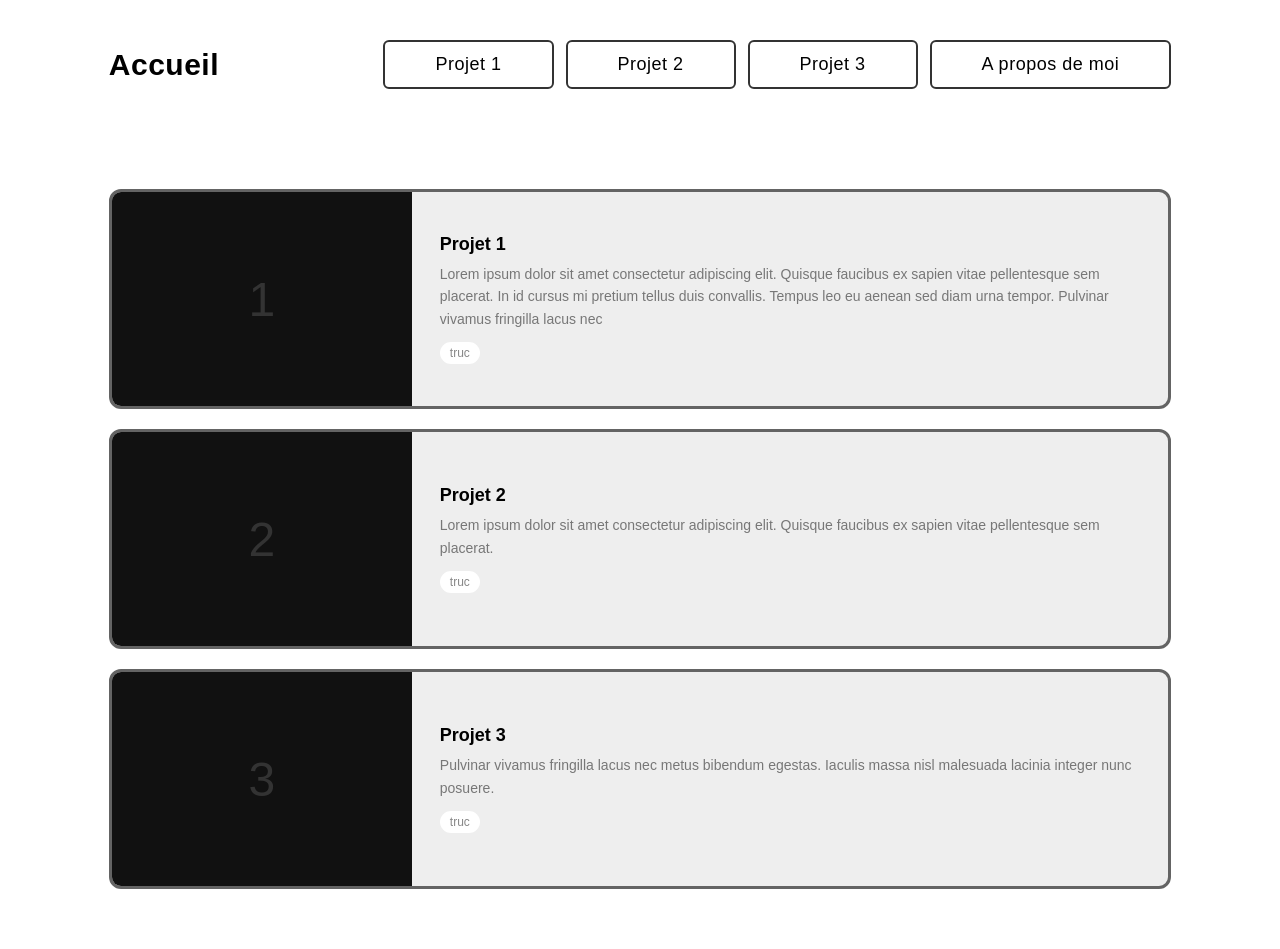
<file: version def/index.html>
<!DOCTYPE html>
<html lang="fr">
<head>
    <meta charset="UTF-8">
    <meta name="viewport" content="width=device-width, initial-scale=1.0">
    <title>Portfolio</title>
    <link rel="stylesheet" href="style.css">
</head>
<body>

    <nav> <!-- menu en haut -->
        <span id="page-title" class="page-title">Accueil</span>
        <div class="menu-button">
            <button onclick="showProject(0)">Projet 1</button>
            <button onclick="showProject(1)">Projet 2</button>
            <button onclick="showProject(2)">Projet 3</button>
            <button onclick="showAbout()">A propos de moi</button>
        </div>
    </nav>



    <div class="container-page"> <!-- contient les pages des sites et en affiche 1 a la fois avec le js -->

        <div id="home" class="home-grid"> <!-- contient les 3 onglet projet -->

            <div class="project-card" onclick="showProject(0)">
                <div class="card-image">1</div>
                <div class="card-body">
                    <h3>Projet 1</h3>
                    <p>Lorem ipsum dolor sit amet consectetur adipiscing elit. Quisque faucibus ex sapien vitae pellentesque sem placerat. In id cursus mi pretium tellus duis convallis. Tempus leo eu aenean sed diam urna tempor. Pulvinar vivamus fringilla lacus nec</p>
                    <span class="card-tag">truc</span>
                </div>
            </div>

            <div class="project-card" onclick="showProject(1)">
                <div class="card-image">2</div>
                <div class="card-body">
                    <h3>Projet 2</h3>
                    <p>Lorem ipsum dolor sit amet consectetur adipiscing elit. Quisque faucibus ex sapien vitae pellentesque sem placerat.</p>
                    <span class="card-tag">truc</span>
                </div>
            </div>

            <div class="project-card" onclick="showProject(2)">
                <div class="card-image">3</div>
                <div class="card-body">
                    <h3>Projet 3</h3>
                    <p>Pulvinar vivamus fringilla lacus nec metus bibendum egestas. Iaculis massa nisl malesuada lacinia integer nunc posuere.</p>
                    <span class="card-tag">truc</span>
                </div>
            </div>
        </div>



        <div id="detail-0" class="project-detail"> <!-- les page -->
            <div class="detail-header">
                <button class="back-btn" onclick="showHome()">&larr; Retour</button>
                <h1>Projet 1</h1>
            </div>
            <div class="detail-content">
                <div class="detail-text">
                    <h2>titre</h2>
                    <p>Lorem ipsum dolor sit amet consectetur adipiscing elit. Quisque<br>faucibus ex sapien vitae pellentesque sem placerat. In id cursus mi<br>pretium tellus duis convallis. Tempus leo eu aenean sed diam urna<br>tempor. Pulvinar vivamus fringilla lacus nec metus bibendum egestas.<br>Iaculis massa nisl malesuada lacinia integer nunc posuere. Ut hendrerit<br>semper vel class aptent taciti sociosqu. Ad litora torquent per conubia<br>nostra inceptos himenaeos.</p>
                    <p>Lorem ipsum dolor sit amet consectetur adipiscing elit. Quisque faucibus ex sapien<br>vitae pellentesque sem placerat. In id cursus mi pretium tellus duis convallis.<br>Tempus leo eu aenean sed diam urna tempor. Pulvinar vivamus fringilla lacus nec<br>metus bibendum egestas. Iaculis massa nisl malesuada lacinia integer nunc posuere.<br>Ut hendrerit semper vel class aptent taciti sociosqu. Ad litora torquent per conubia<br>nostra inceptos himenaeos.</p>
                    <div class="tags">
                        <span>truc</span>
                    </div>
                </div>
                <div class="detail-image">1</div>
            </div>
        </div>

        <div id="detail-1" class="project-detail">
            <div class="detail-header">
                <button class="back-btn" onclick="showHome()">&larr; Retour</button>
                <h1>Projet 2</h1>
            </div>
            <div class="detail-content">
                <div class="detail-text">
                    <h2>titre</h2>
                    <p>Lorem ipsum dolor sit amet consectetur adipiscing elit. Quisque<br>faucibus ex sapien vitae pellentesque sem placerat. In id cursus mi<br>pretium tellus duis convallis. Tempus leo eu aenean sed diam urna<br>tempor. Pulvinar vivamus fringilla lacus nec metus bibendum egestas.<br>Iaculis massa nisl malesuada lacinia integer nunc posuere. Ut hendrerit<br>semper vel class aptent taciti sociosqu. Ad litora torquent per conubia<br>nostra inceptos himenaeos.</p>
                    <p>Lorem ipsum dolor sit amet consectetur adipiscing elit. Quisque faucibus ex sapien<br>vitae pellentesque sem placerat. In id cursus mi pretium tellus duis convallis.<br>Tempus leo eu aenean sed diam urna tempor. Pulvinar vivamus fringilla lacus nec<br>metus bibendum egestas. Iaculis massa nisl malesuada lacinia integer nunc posuere.<br>Ut hendrerit semper vel class aptent taciti sociosqu. Ad litora torquent per conubia<br>nostra inceptos himenaeos.</p>
                    <div class="tags">
                        <span>truc</span>
                    </div>
                </div>
                <div class="detail-image">2</div>
            </div>
        </div>

        <div id="detail-2" class="project-detail">
            <div class="detail-header">
                <button class="back-btn" onclick="showHome()">&larr; Retour</button>
                <h1>Projet 3</h1>
            </div>
            <div class="detail-content">
                <div class="detail-text">
                    <h2>titre</h2>
                    <p>Lorem ipsum dolor sit amet consectetur adipiscing elit. Quisque<br>faucibus ex sapien vitae pellentesque sem placerat. In id cursus mi<br>pretium tellus duis convallis. Tempus leo eu aenean sed diam urna<br>tempor. Pulvinar vivamus fringilla lacus nec metus bibendum egestas.<br>Iaculis massa nisl malesuada lacinia integer nunc posuere. Ut hendrerit<br>semper vel class aptent taciti sociosqu. Ad litora torquent per conubia<br>nostra inceptos himenaeos.</p>
                    <p>Lorem ipsum dolor sit amet consectetur adipiscing elit. Quisque faucibus ex sapien<br>vitae pellentesque sem placerat. In id cursus mi pretium tellus duis convallis.<br>Tempus leo eu aenean sed diam urna tempor. Pulvinar vivamus fringilla lacus nec<br>metus bibendum egestas. Iaculis massa nisl malesuada lacinia integer nunc posuere.<br>Ut hendrerit semper vel class aptent taciti sociosqu. Ad litora torquent per conubia<br>nostra inceptos himenaeos.</p>
                    <div class="tags">
                        <span>truc</span>
                    </div>
                </div>
                <div class="detail-image">3</div>
            </div>
        </div>

        <div id="about" class="about-page">
            <button class="back-btn" onclick="showHome()">&larr; Retour</button>
            <h1>A propos de moi</h1>
            <p>blablabla</p>
            <p>blablabla</p>
            <p>blablabla</p>
            <div class="contact-links">
                <a href="#">contact</a>
                <a href="#">contact</a>
                <a href="#">contact</a>
            </div>
        </div>
        
    </div>

    <script src="script.js"></script>

</body>
</html>
</file>
<file: version def/style.css>
<!-- * {
    margin: 0;
    padding: 0;
    box-sizing: border-box;
}

body {
    font-family: 'Segoe UI', Tahoma, Geneva, Verdana, sans-serif;
    background: #ffffff;
    min-height: 100vh;
}

nav {
    width: 83%;
    margin: 0 auto;
    padding: 40px 0 20px;
    display: flex;
    justify-content: space-between;
    align-items: center;
}

nav div {
    display: flex;
    gap: 12px;
}

.page-title {
    color: #000000;
    font-size: 30px;
    font-weight: 600;
    letter-spacing: 0.5px;
}

nav button {
    background: #ffffff;
    border: 2px solid #333;
    color: #000000;
    padding: 12px 50px;
    font-size: 18px;
    cursor: pointer;
    border-radius: 6px;
    transition: all 0.3s ease;
    letter-spacing: 0.5px;
}

nav button:hover {
    border-color: #ffffff;
    color: #ffffff;
    background: #646464;
}

nav button.active {
    background: #646464;
    color: #ffffff;
    border-color: #fff;
    font-weight: 600;
}

.container-page {
    width: 83%;
    margin: 0 auto;
    padding: 80px 0 60px;
}

.home-grid {
    display: flex;
    flex-direction: column;
    gap: 20px;
}

.project-card {
    min-height: 220px;
    background: #eeeeee;
    border: 3px solid #646464;
    border-radius: 12px;
    overflow: hidden;
    cursor: pointer;
    transition: all 0.3s ease;
    display: flex;
    align-items: stretch;
}

.project-card:hover {
    transform: translateY(-4px);
}

.card-image {
    width: 300px;
    min-height: 160px;
    background: #111;
    display: flex;
    align-items: center;
    justify-content: center;
    font-size: 48px;
    color: #333;
    flex-shrink: 0;
}

.card-body {
    padding: 24px 28px;
    display: flex;
    flex-direction: column;
    justify-content: center;
    flex: 1;
}

.card-body h3 {
    color: #000000;
    font-size: 18px;
    margin-bottom: 8px;
}

.card-body p {
    color: #777;
    font-size: 14px;
    line-height: 1.6;
}

.card-tag {
    display: inline-block;
    margin-top: 12px;
    padding: 4px 10px;
    background: #ffffff;
    border-radius: 20px;
    font-size: 12px;
    color: #888;
    align-self: flex-start;
}

.project-detail {
    display: none;
}

.project-detail.active {
    display: block;
}

.detail-header {
    margin-bottom: 40px;
}

.back-btn {
    padding: 4px 20px;
    background: #ffffff;
    border: none;
    color: #666;
    font-size: 14px;
    cursor: pointer;
    margin-bottom: 20px;
    display: inline-block;
    transition: all 0.2s ease;
    border-radius: 20px;
}

.back-btn:hover {
    background: #909090;
    color: #ffffff;
}

.detail-header h1 {
    font-size: 36px;
    color: #000000;
    margin-bottom: 12px;
}

.detail-header .meta {
    color: #555;
    font-size: 14px;
}

.detail-content {
    display: grid;
    grid-template-columns: 1fr 1fr;
    gap: 40px;
}

.detail-text h2 {
    color: #ccc;
    font-size: 20px;
    margin-bottom: 16px;
    font-weight: 500;
}

.detail-text p {
    color: #777;
    line-height: 1.8;
    font-size: 15px;
    margin-bottom: 16px;
}

.detail-text .tags {
    display: flex;
    gap: 8px;
    flex-wrap: wrap;
    margin-top: 60px;
}

.detail-text .tags span {
    margin-top: 20px;
    padding: 6px 14px;
    background: #909090;
    border-radius: 20px;
    font-size: 13px;
    color: #fdfdfd;
}

.detail-image {
    background: #111;
    border: 3px solid #646464;
    border-radius: 12px;
    height: 350px;
    display: flex;
    align-items: center;
    justify-content: center;
    font-size: 72px;
    color: #222;
}

.about-page {
    display: none;
    max-width: 700px;
}

.about-page.active {
    display: block;
}

.about-page h1 {
    font-size: 36px;
    color: #fff;
    margin-bottom: 24px;
}

.about-page p {
    color: #777;
    line-height: 1.8;
    font-size: 16px;
    margin-bottom: 16px;
}

.about-page .contact-links {
    margin-top: 32px;
    display: flex;
    gap: 16px;
}

.about-page .contact-links a {
    color: #555;
    text-decoration: none;
    padding: 10px 20px;
    border: 1px solid #222;
    border-radius: 8px;
    font-size: 14px;
    transition: all 0.2s;
}

.about-page .contact-links a:hover {
    color: #fff;
    border-color: #555;
}

@media (max-width: 768px) {
    nav, .container {
        width: 92%;
    }
    .home-grid {
        flex-direction: column;
    }
    .project-card {
        flex-direction: column;
    }
    .card-image {
        width: 100%;
        min-height: 140px;
    }
    .detail-content {
        grid-template-columns: 1fr;
    }
}
</file>
